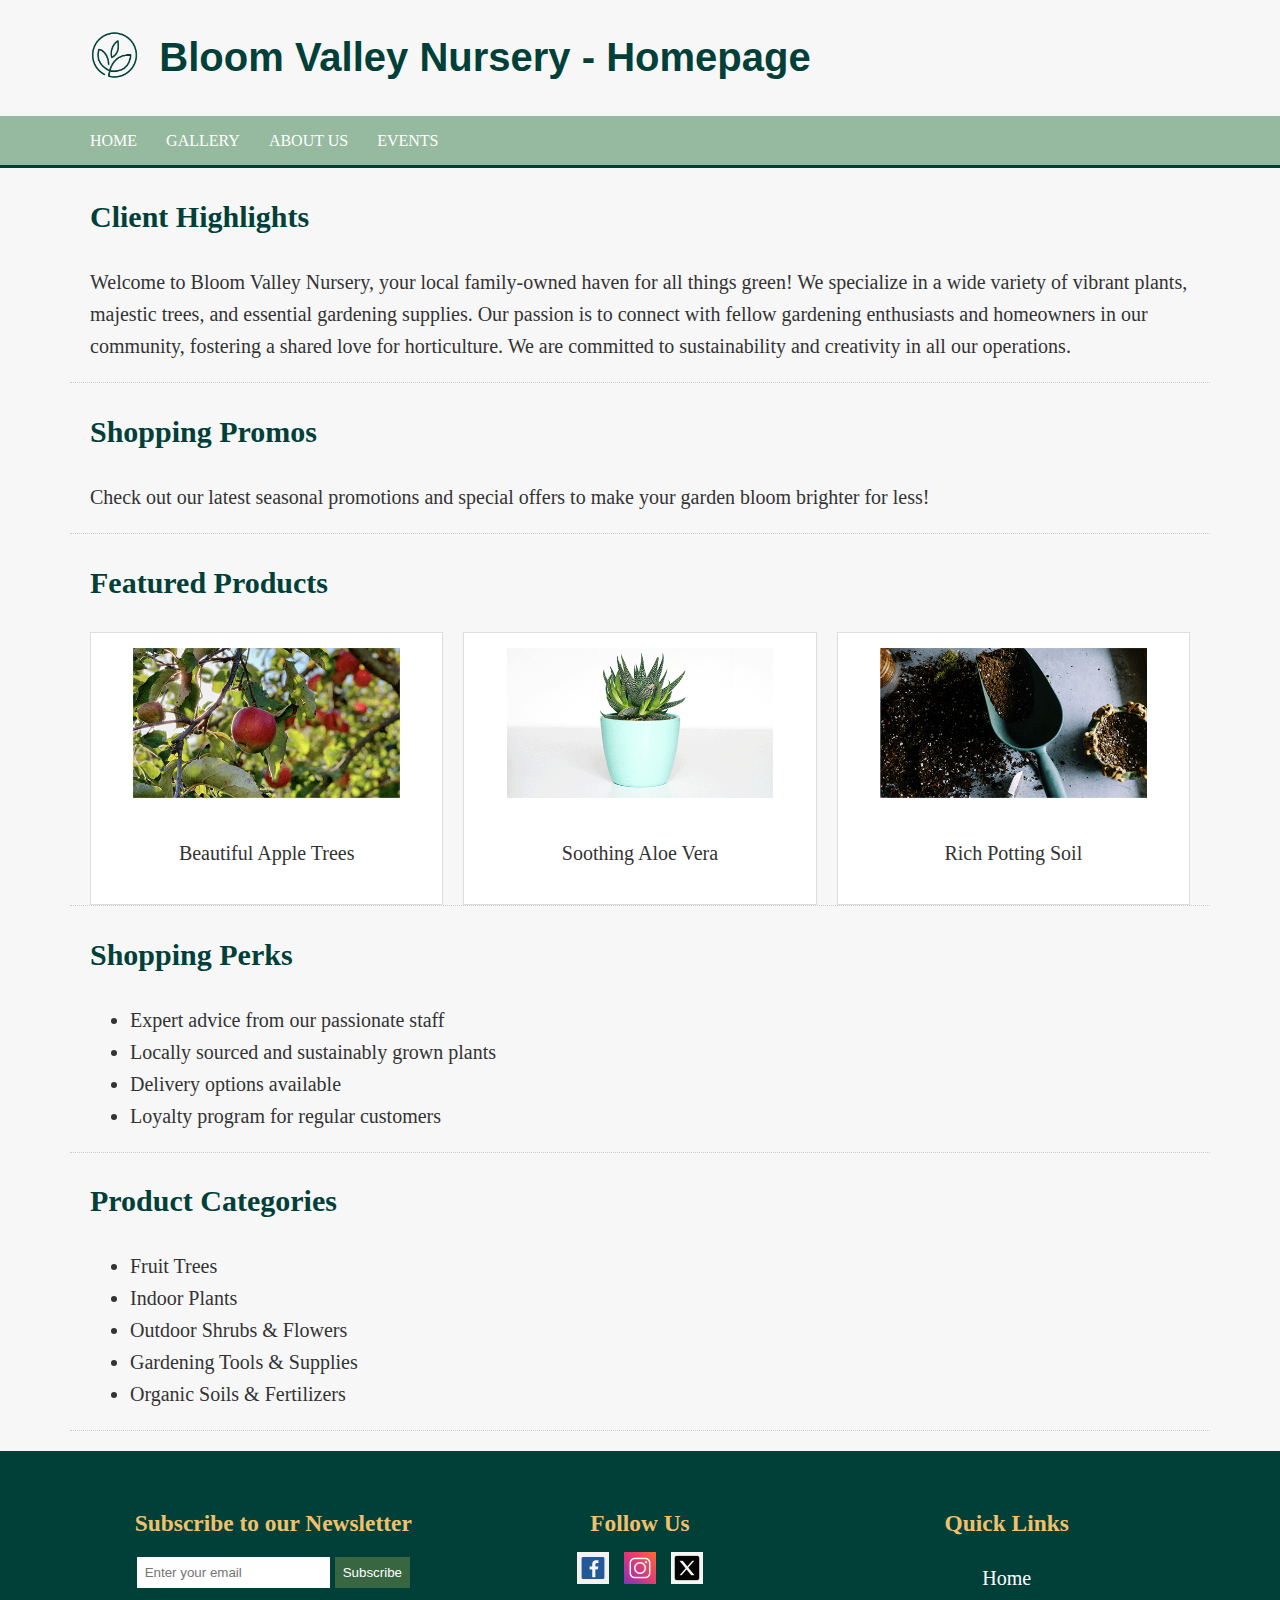
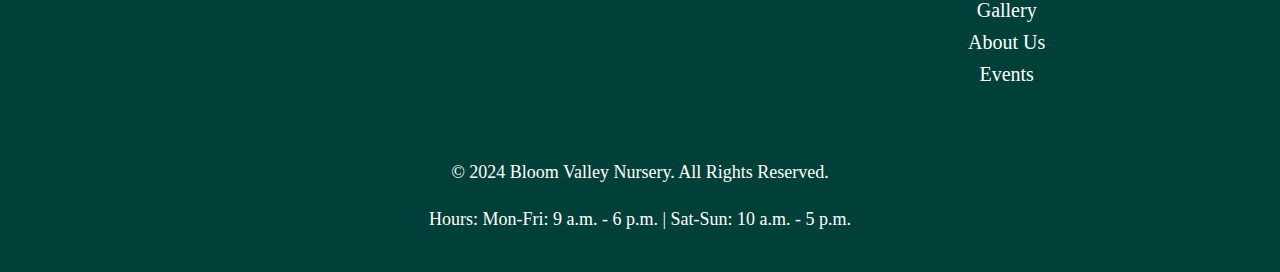
<file: index.html>
<!DOCTYPE html>
<html lang="en">
<head>
    <meta charset="UTF-8">
    <meta name="viewport" content="width=device-width, initial-scale=1.0">
    <title>Bloom Valley Nursery - Home</title>
    <link rel="stylesheet" href="css/style.css">
    <link rel="icon" href="assets/images/bloom_valley_logo.png" type="image/png">
</head>
<body>
    <header>
        <div class="container">
            <img src="assets/images/bloom_valley_logo.png" alt="Bloom Valley Nursery Logo" id="logo">
            <h1>Bloom Valley Nursery - Homepage</h1>
            
            
        </div>
        <div class="menu-nav">
            <div class="container">
                <nav>
                    <ul>
                        <li><a href="index.html">Home</a></li>
                        <li><a href="gallery.html">Gallery</a></li>
                        <li><a href="about.html">About Us</a></li>
                        <li><a href="events.html">Events</a></li> 
                    </ul>
                </nav>
            </div>
        </div>
    </header>

    <main>
        <section id="client-highlights" class="container">
            <h2>Client Highlights</h2>
            <!-- Content for Client Highlights -->
            <p>Welcome to Bloom Valley Nursery, your local family-owned haven for all things green! We specialize in a wide variety of vibrant plants, majestic trees, and essential gardening supplies. Our passion is to connect with fellow gardening enthusiasts and homeowners in our community, fostering a shared love for horticulture. We are committed to sustainability and creativity in all our operations.</p>
        </section>

        <section id="shopping-promos" class="container">
            <h2>Shopping Promos</h2>
            <!-- Content for Shopping Promos -->
            <p>Check out our latest seasonal promotions and special offers to make your garden bloom brighter for less!</p>
        </section>

        <section id="product-images" class="container">
            <h2>Featured Products</h2>
            <!-- Content for Product/Item Images -->
            <div class="product-preview-grid">
                <!-- Example product - to be populated or styled further -->
                <div class="product-item-preview">
                    <img src="assets/images/Client1_AppleTree.png" alt="Apple Tree">
                    <p>Beautiful Apple Trees</p>
                </div>
                <div class="product-item-preview">
                    <img src="assets/images/Client1_AloePlant.png" alt="Aloe Vera Plant">
                    <p>Soothing Aloe Vera</p>
                </div>
                <div class="product-item-preview">
                    <img src="assets/images/Client1_PottingSoil.png" alt="Potting Soil">
                    <p>Rich Potting Soil</p>
                </div>
            </div>
        </section>

        <section id="shopping-perks" class="container">
            <h2>Shopping Perks</h2>
            <!-- Content for Shopping Perks -->
            <ul>
                <li>Expert advice from our passionate staff</li>
                <li>Locally sourced and sustainably grown plants</li>
                <li>Delivery options available</li>
                <li>Loyalty program for regular customers</li>
            </ul>
        </section>

        <section id="product-categories" class="container">
            <h2>Product Categories</h2>
            <!-- Content for Categories of Products -->
            <ul>
                <li>Fruit Trees</li>
                <li>Indoor Plants</li>
                <li>Outdoor Shrubs & Flowers</li>
                <li>Gardening Tools & Supplies</li>
                <li>Organic Soils & Fertilizers</li>
            </ul>
        </section>
    </main>

    <footer>
        <div class="container">
            <div class="footer-column">
                <h3>Subscribe to our Newsletter</h3>
                <form id="newsletter-form">
                    <input type="email" placeholder="Enter your email" required>
                    <button type="submit">Subscribe</button>
                </form>
            </div>
            <div class="footer-column">
                <h3>Follow Us</h3>
                <div class="social-media-links">
                    <!-- Placeholder social media links -->
                    <a href="#" aria-label="Facebook"><img src="assets/images/placeholder_social_fb.png" alt="Facebook"></a>
                    <a href="#" aria-label="Instagram"><img src="assets/images/placeholder_social_ig.png" alt="Instagram"></a>
                    <a href="#" aria-label="Twitter"><img src="assets/images/placeholder_social_tw.png" alt="Twitter"></a>
                </div>
            </div>
            <div class="footer-column">
                <h3>Quick Links</h3>
                <nav>
                    <ul>
                        <li><a href="index.html">Home</a></li>
                        <li><a href="gallery.html">Gallery</a></li>
                        <li><a href="about.html">About Us</a></li>
                        <li><a href="events.html">Events</a></li>
                    </ul>
                </nav>
            </div>
            <div class="footer-copyright">
                <p>&copy; 2024 Bloom Valley Nursery. All Rights Reserved.</p>
                <p>Hours: Mon-Fri: 9 a.m. - 6 p.m. | Sat-Sun: 10 a.m. - 5 p.m.</p>
            </div>
        </div>
    </footer>

    <script src="js/script.js"></script>
</body>
</html>
</file>
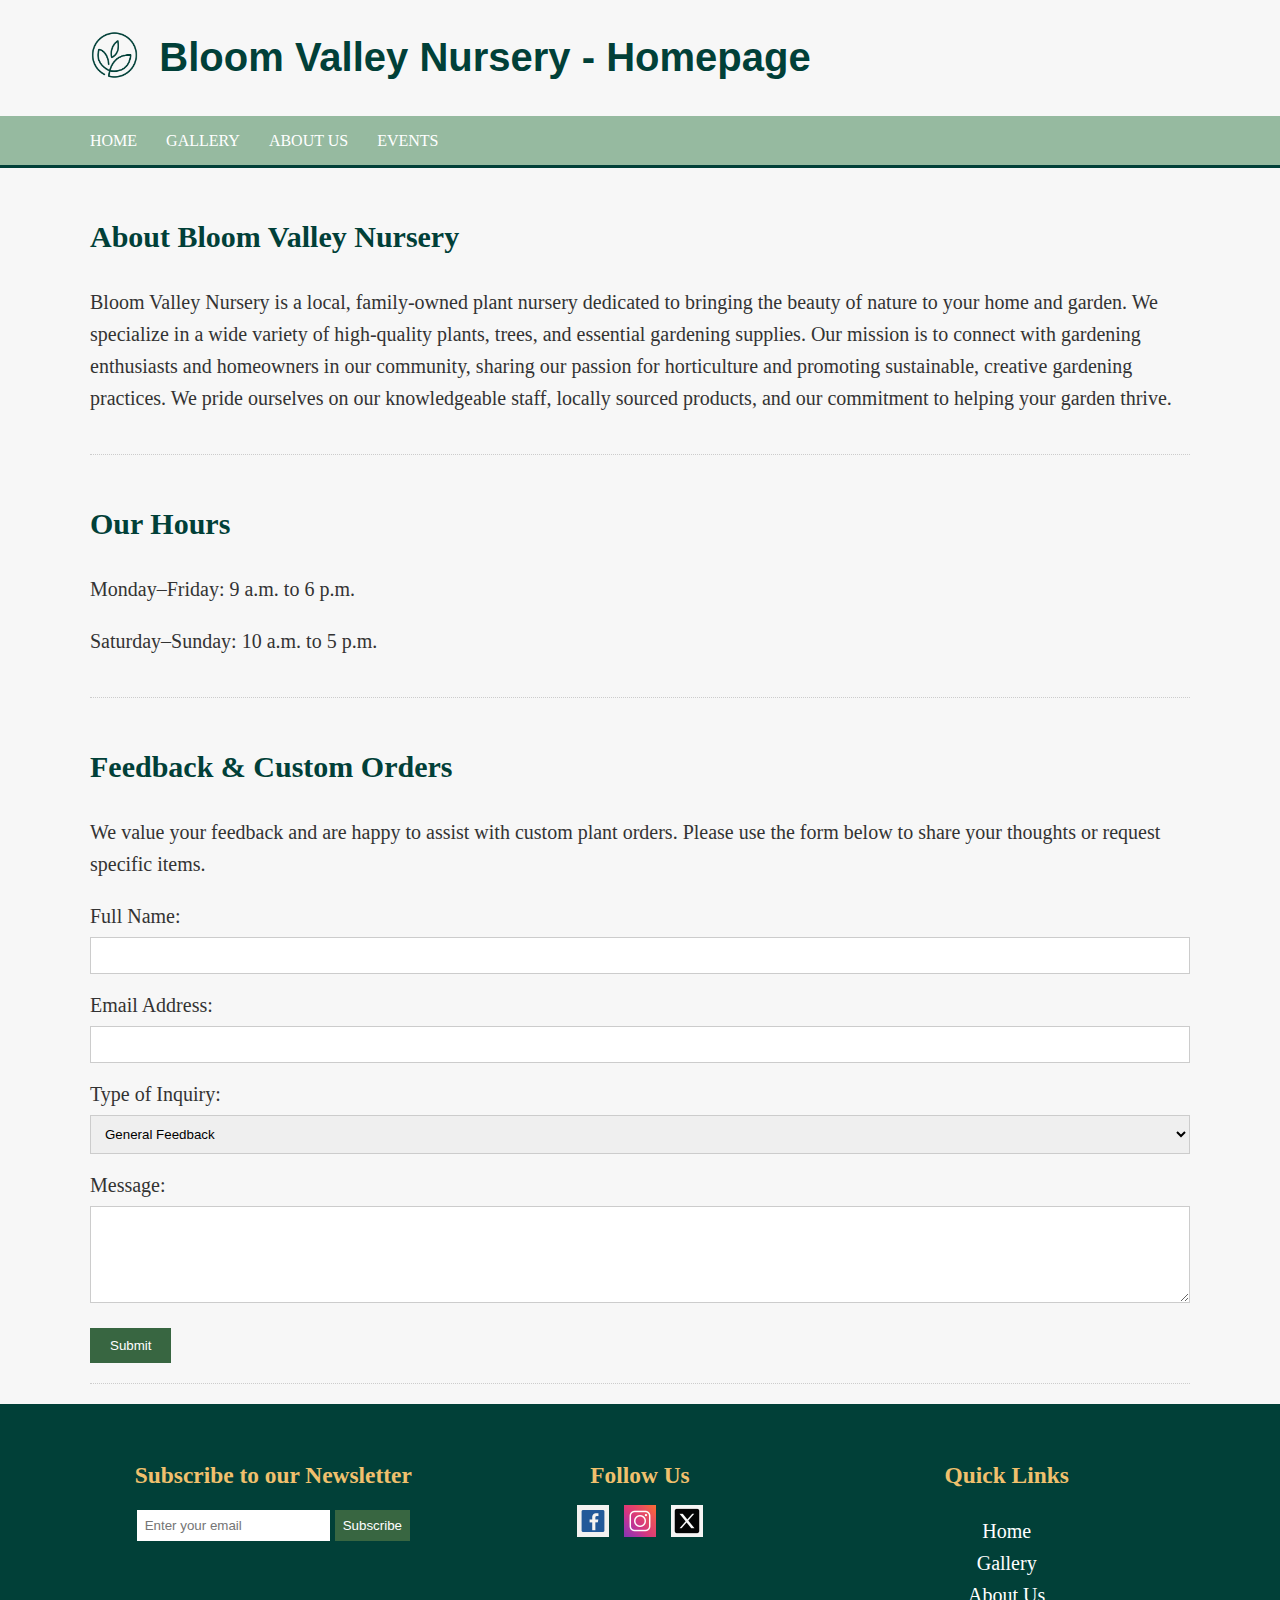
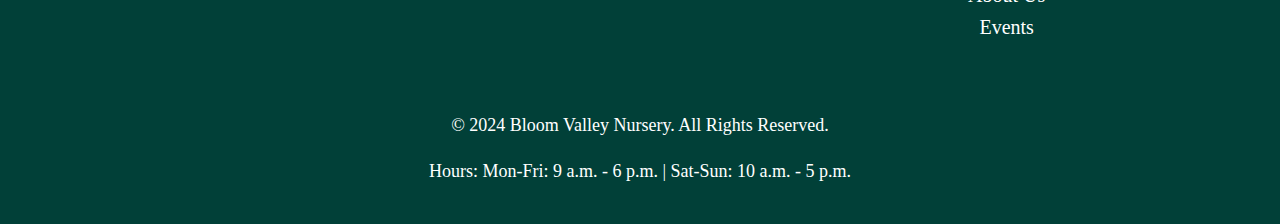
<file: about.html>
<!DOCTYPE html>
<html lang="en">
<head>
    <meta charset="UTF-8">
    <meta name="viewport" content="width=device-width, initial-scale=1.0">
    <title>Bloom Valley Nursery - About Us</title>
    <link rel="stylesheet" href="css/style.css">
    <link rel="icon" href="assets/images/bloom_valley_logo.png" type="image/png">
</head>
<body>
    <header>
        <div class="container">
            <img src="assets/images/bloom_valley_logo.png" alt="Bloom Valley Nursery Logo" id="logo">
            <h1>Bloom Valley Nursery - Homepage</h1>
            
            
        </div>
        <div class="menu-nav">
            <div class="container">
                <nav>
                    <ul>
                        <li><a href="index.html">Home</a></li>
                        <li><a href="gallery.html">Gallery</a></li>
                        <li><a href="about.html">About Us</a></li>
                        <li><a href="events.html">Events</a></li> 
                    </ul>
                </nav>
            </div>
        </div>
    </header>

    <main class="container">
        <section id="about-description">
            <h2>About Bloom Valley Nursery</h2>
            <p>Bloom Valley Nursery is a local, family-owned plant nursery dedicated to bringing the beauty of nature to your home and garden. We specialize in a wide variety of high-quality plants, trees, and essential gardening supplies. Our mission is to connect with gardening enthusiasts and homeowners in our community, sharing our passion for horticulture and promoting sustainable, creative gardening practices. We pride ourselves on our knowledgeable staff, locally sourced products, and our commitment to helping your garden thrive.</p>
        </section>

        <section id="business-hours">
            <h2>Our Hours</h2>
            <p>Monday–Friday: 9 a.m. to 6 p.m.</p>
            <p>Saturday–Sunday: 10 a.m. to 5 p.m.</p>
        </section>

        <section id="feedback-form-section">
            <h2>Feedback & Custom Orders</h2>
            <p>We value your feedback and are happy to assist with custom plant orders. Please use the form below to share your thoughts or request specific items.</p>
            <form id="client-feedback-form">
                <div>
                    <label for="name">Full Name:</label>
                    <input type="text" id="name" name="name" required>
                </div>
                <div>
                    <label for="email">Email Address:</label>
                    <input type="email" id="email" name="email" required>
                </div>
                <div>
                    <label for="feedback-type">Type of Inquiry:</label>
                    <select id="feedback-type" name="feedback-type">
                        <option value="feedback">General Feedback</option>
                        <option value="custom-order">Custom Order Request</option>
                        <option value="question">Question</option>
                    </select>
                </div>
                <div>
                    <label for="message">Message:</label>
                    <textarea id="message" name="message" rows="5" required></textarea>
                </div>
                <button type="submit">Submit</button>
            </form>
        </section>
    </main>

    <footer>
        <div class="container">
            <div class="footer-column">
                <h3>Subscribe to our Newsletter</h3>
                <form id="newsletter-form-about">
                    <input type="email" placeholder="Enter your email" required>
                    <button type="submit">Subscribe</button>
                </form>
            </div>
            <div class="footer-column">
                <h3>Follow Us</h3>
                <div class="social-media-links">
                    <a href="#" aria-label="Facebook"><img src="assets/images/placeholder_social_fb.png" alt="Facebook"></a>
                    <a href="#" aria-label="Instagram"><img src="assets/images/placeholder_social_ig.png" alt="Instagram"></a>
                    <a href="#" aria-label="Twitter"><img src="assets/images/placeholder_social_tw.png" alt="Twitter"></a>
                </div>
            </div>
            <div class="footer-column">
                <h3>Quick Links</h3>
                <nav>
                    <ul>
                        <li><a href="index.html">Home</a></li>
                        <li><a href="gallery.html">Gallery</a></li>
                        <li><a href="about.html">About Us</a></li>
                        <li><a href="events.html">Events</a></li>
                    </ul>
                </nav>
            </div>
            <div class="footer-copyright">
                <p>&copy; 2024 Bloom Valley Nursery. All Rights Reserved.</p>
                <p>Hours: Mon-Fri: 9 a.m. - 6 p.m. | Sat-Sun: 10 a.m. - 5 p.m.</p>
            </div>
        </div>
    </footer>

    <script src="js/script.js"></script>
</body>
</html>
</file>
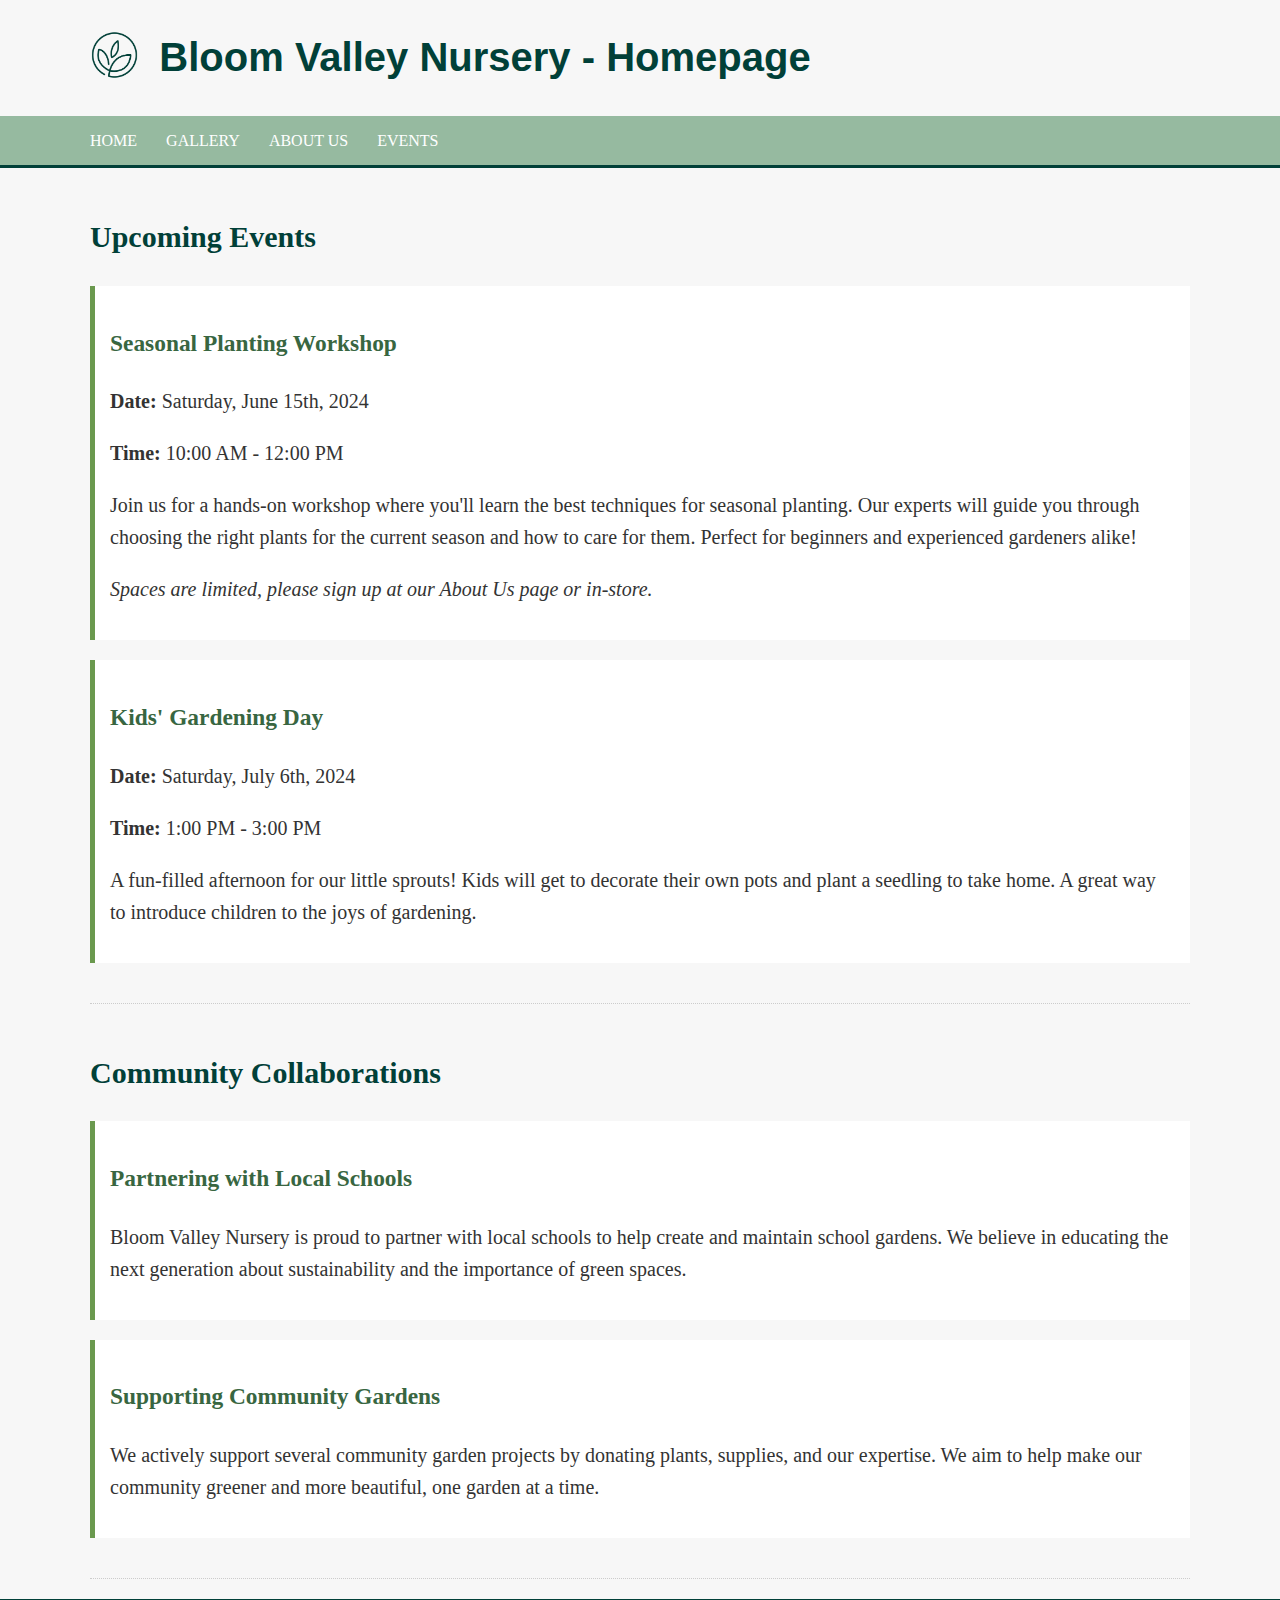
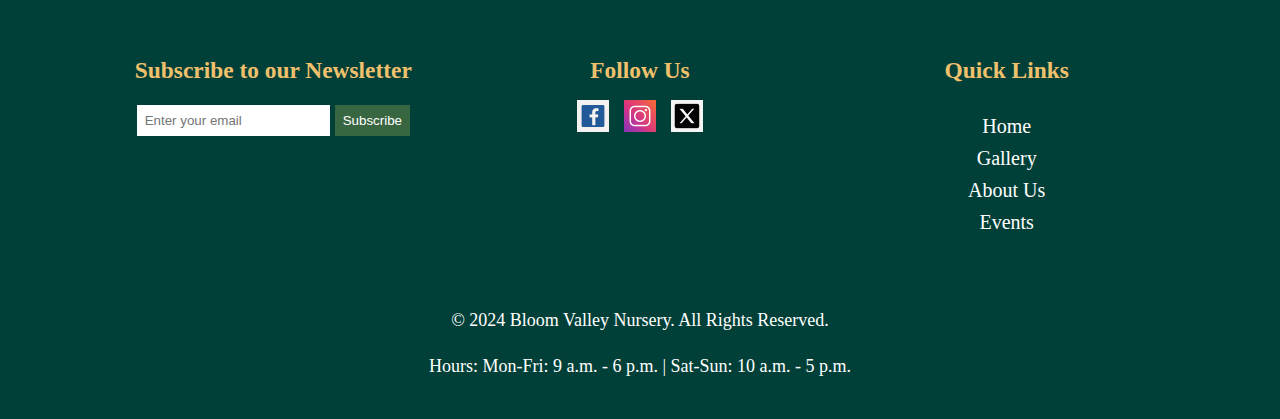
<file: events.html>
<!DOCTYPE html>
<html lang="en">
<head>
    <meta charset="UTF-8">
    <meta name="viewport" content="width=device-width, initial-scale=1.0">
    <title>Bloom Valley Nursery - Events & Collaborations</title>
    <link rel="stylesheet" href="css/style.css">
    <link rel="icon" href="assets/images/bloom_valley_logo.png" type="image/png">
</head>
<body>
    <header>
        <div class="container">
            <img src="assets/images/bloom_valley_logo.png" alt="Bloom Valley Nursery Logo" id="logo">
            <h1>Bloom Valley Nursery - Homepage</h1>
            
            
        </div>
        <div class="menu-nav">
            <div class="container">
                <nav>
                    <ul>
                        <li><a href="index.html">Home</a></li>
                        <li><a href="gallery.html">Gallery</a></li>
                        <li><a href="about.html">About Us</a></li>
                        <li><a href="events.html">Events</a></li> 
                    </ul>
                </nav>
            </div>
        </div>
    </header>

    <main class="container">
        <section id="upcoming-events">
            <h2>Upcoming Events</h2>
            <article class="event-item">
                <h3>Seasonal Planting Workshop</h3>
                <p><strong>Date:</strong> Saturday, June 15th, 2024</p>
                <p><strong>Time:</strong> 10:00 AM - 12:00 PM</p>
                <p>Join us for a hands-on workshop where you'll learn the best techniques for seasonal planting. Our experts will guide you through choosing the right plants for the current season and how to care for them. Perfect for beginners and experienced gardeners alike!</p>
                <p><em>Spaces are limited, please sign up at our About Us page or in-store.</em></p>
            </article>
            <article class="event-item">
                <h3>Kids' Gardening Day</h3>
                <p><strong>Date:</strong> Saturday, July 6th, 2024</p>
                <p><strong>Time:</strong> 1:00 PM - 3:00 PM</p>
                <p>A fun-filled afternoon for our little sprouts! Kids will get to decorate their own pots and plant a seedling to take home. A great way to introduce children to the joys of gardening.</p>
            </article>
        </section>

        <section id="collaborations">
            <h2>Community Collaborations</h2>
            <article class="collaboration-item">
                <h3>Partnering with Local Schools</h3>
                <p>Bloom Valley Nursery is proud to partner with local schools to help create and maintain school gardens. We believe in educating the next generation about sustainability and the importance of green spaces.</p>
            </article>
            <article class="collaboration-item">
                <h3>Supporting Community Gardens</h3>
                <p>We actively support several community garden projects by donating plants, supplies, and our expertise. We aim to help make our community greener and more beautiful, one garden at a time.</p>
            </article>
        </section>
    </main>

    <footer>
        <div class="container">
            <div class="footer-column">
                <h3>Subscribe to our Newsletter</h3>
                <form id="newsletter-form-events">
                    <input type="email" placeholder="Enter your email" required>
                    <button type="submit">Subscribe</button>
                </form>
            </div>
            <div class="footer-column">
                <h3>Follow Us</h3>
                <div class="social-media-links">
                    <a href="#" aria-label="Facebook"><img src="assets/images/placeholder_social_fb.png" alt="Facebook"></a>
                    <a href="#" aria-label="Instagram"><img src="assets/images/placeholder_social_ig.png" alt="Instagram"></a>
                    <a href="#" aria-label="Twitter"><img src="assets/images/placeholder_social_tw.png" alt="Twitter"></a>
                </div>
            </div>
            <div class="footer-column">
                <h3>Quick Links</h3>
                <nav>
                    <ul>
                        <li><a href="index.html">Home</a></li>
                        <li><a href="gallery.html">Gallery</a></li>
                        <li><a href="about.html">About Us</a></li>
                        <li><a href="events.html">Events</a></li>
                    </ul>
                </nav>
            </div>
            <div class="footer-copyright">
                <p>&copy; 2024 Bloom Valley Nursery. All Rights Reserved.</p>
                <p>Hours: Mon-Fri: 9 a.m. - 6 p.m. | Sat-Sun: 10 a.m. - 5 p.m.</p>
            </div>
        </div>
    </footer>

    <script src="js/script.js"></script>
</body>
</html>
</file>
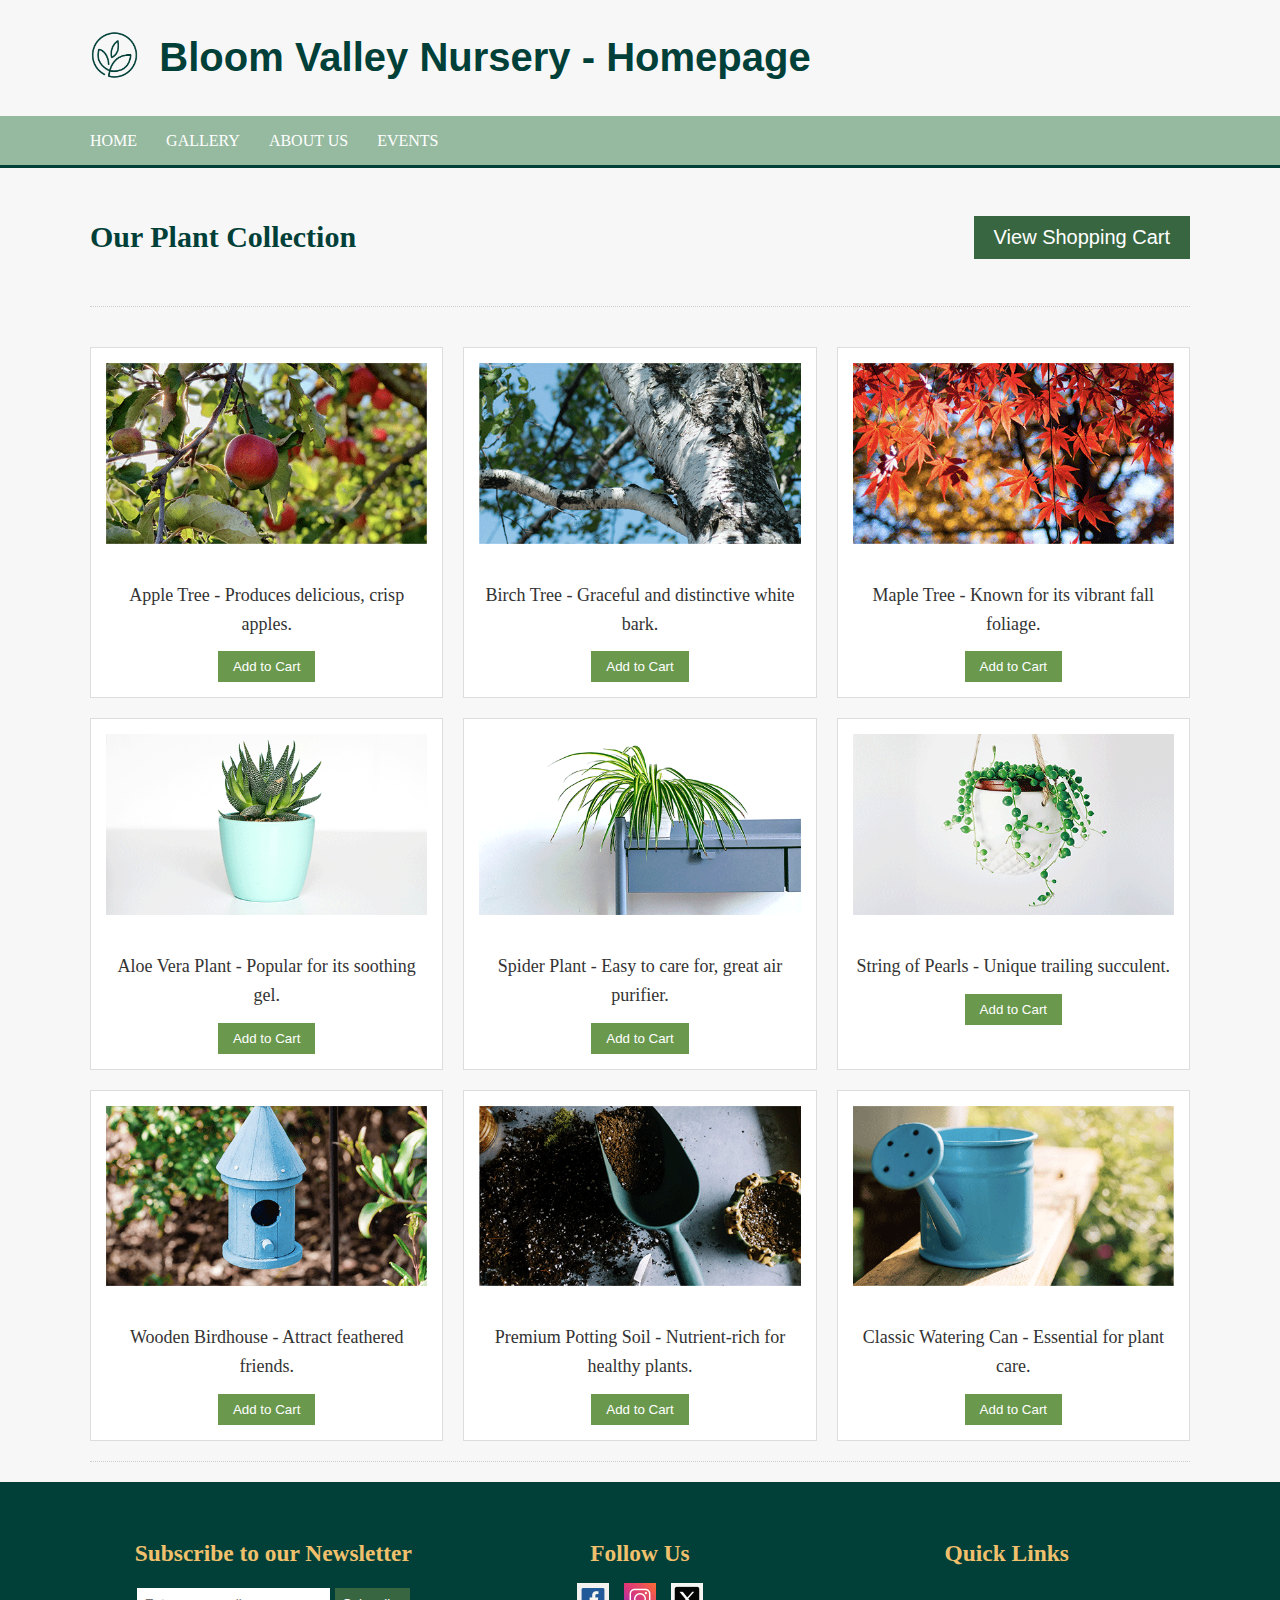
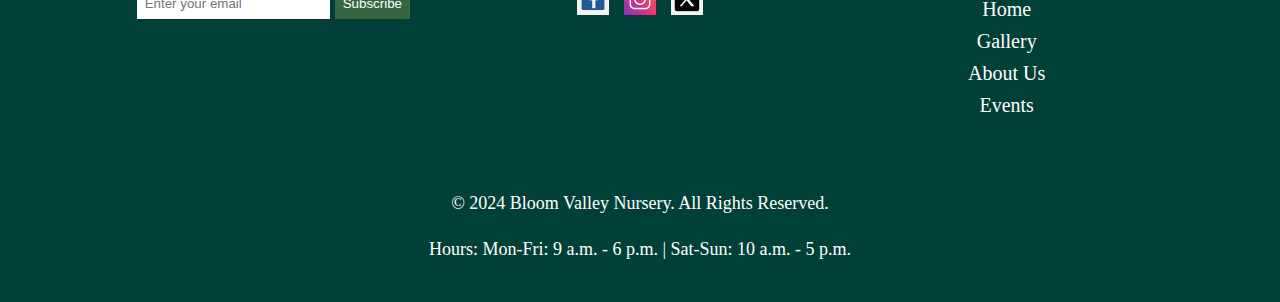
<file: gallery.html>
<!DOCTYPE html>
<html lang="en">
<head>
    <meta charset="UTF-8">
    <meta name="viewport" content="width=device-width, initial-scale=1.0">
    <title>Bloom Valley Nursery - Gallery</title>
    <link rel="stylesheet" href="css/style.css">
    <link rel="icon" href="assets/images/bloom_valley_logo.png" type="image/png">
</head>
<body>
    <header>
        <div class="container">
            <img src="assets/images/bloom_valley_logo.png" alt="Bloom Valley Nursery Logo" id="logo">
            <h1>Bloom Valley Nursery - Homepage</h1>
            
            
        </div>
        <div class="menu-nav">
            <div class="container">
                <nav>
                    <ul>
                        <li><a href="index.html">Home</a></li>
                        <li><a href="gallery.html">Gallery</a></li>
                        <li><a href="about.html">About Us</a></li>
                        <li><a href="events.html">Events</a></li> 
                    </ul>
                </nav>
            </div>
        </div>
    </header>

    <main class="container">
        <section id="gallery-intro">
            <h2>Our Plant Collection</h2>
            <button id="view-cart-button">View Shopping Cart</button> 
        </section>

        <section id="gallery-grid">
            <!-- Row 1 -->
            <div class="gallery-item">
                <img src="assets/images/Client1_AppleTree.png" alt="Apple Tree">
                <p>Apple Tree - Produces delicious, crisp apples.</p>
                <button class="add-to-cart-button" data-item-name="Apple Tree" data-item-price="45.00">Add to Cart</button>
            </div>
            <div class="gallery-item">
                <img src="assets/images/Client1_BirchTree.png" alt="Birch Tree">
                <p>Birch Tree - Graceful and distinctive white bark.</p>
                <button class="add-to-cart-button" data-item-name="Birch Tree" data-item-price="55.00">Add to Cart</button>
            </div>
            <div class="gallery-item">
                <img src="assets/images/Client1_MapleTree.png" alt="Maple Tree">
                <p>Maple Tree - Known for its vibrant fall foliage.</p>
                <button class="add-to-cart-button" data-item-name="Maple Tree" data-item-price="60.00">Add to Cart</button>
            </div>
            <!-- Row 2 -->
            <div class="gallery-item">
                <img src="assets/images/Client1_AloePlant.png" alt="Aloe Vera Plant">
                <p>Aloe Vera Plant - Popular for its soothing gel.</p>
                <button class="add-to-cart-button" data-item-name="Aloe Vera Plant" data-item-price="15.00">Add to Cart</button>
            </div>
            <div class="gallery-item">
                <img src="assets/images/Client1_SpiderPlant.png" alt="Spider Plant">
                <p>Spider Plant - Easy to care for, great air purifier.</p>
                <button class="add-to-cart-button" data-item-name="Spider Plant" data-item-price="12.00">Add to Cart</button>
            </div>
            <div class="gallery-item">
                <img src="assets/images/Client1_StringofPearls.png" alt="String of Pearls Plant">
                <p>String of Pearls - Unique trailing succulent.</p>
                <button class="add-to-cart-button" data-item-name="String of Pearls Plant" data-item-price="18.00">Add to Cart</button>
            </div>
            <!-- Row 3 -->
            <div class="gallery-item">
                <img src="assets/images/Client1_BirdHouse.png" alt="Birdhouse">
                <p>Wooden Birdhouse - Attract feathered friends.</p>
                <button class="add-to-cart-button" data-item-name="Birdhouse" data-item-price="25.00">Add to Cart</button>
            </div>
            <div class="gallery-item">
                <img src="assets/images/Client1_PottingSoil.png" alt="Potting Soil">
                <p>Premium Potting Soil - Nutrient-rich for healthy plants.</p>
                <button class="add-to-cart-button" data-item-name="Potting Soil" data-item-price="10.00">Add to Cart</button>
            </div>
            <div class="gallery-item">
                <img src="assets/images/Client1_WateringCan.png" alt="Watering Can">
                <p>Classic Watering Can - Essential for plant care.</p>
                <button class="add-to-cart-button" data-item-name="Watering Can" data-item-price="20.00">Add to Cart</button>
            </div>
        </section>
    </main>

    <footer>
        <div class="container">
            <div class="footer-column">
                <h3>Subscribe to our Newsletter</h3>
                <form id="newsletter-form-gallery">
                    <input type="email" placeholder="Enter your email" required>
                    <button type="submit">Subscribe</button>
                </form>
            </div>
            <div class="footer-column">
                <h3>Follow Us</h3>
                <div class="social-media-links">
                    <a href="#" aria-label="Facebook"><img src="assets/images/placeholder_social_fb.png" alt="Facebook"></a>
                    <a href="#" aria-label="Instagram"><img src="assets/images/placeholder_social_ig.png" alt="Instagram"></a>
                    <a href="#" aria-label="Twitter"><img src="assets/images/placeholder_social_tw.png" alt="Twitter"></a>
                </div>
            </div>
            <div class="footer-column">
                <h3>Quick Links</h3>
                <nav>
                    <ul>
                        <li><a href="index.html">Home</a></li>
                        <li><a href="gallery.html">Gallery</a></li>
                        <li><a href="about.html">About Us</a></li>
                        <li><a href="events.html">Events</a></li>
                    </ul>
                </nav>
            </div>
            <div class="footer-copyright">
                <p>&copy; 2024 Bloom Valley Nursery. All Rights Reserved.</p>
                <p>Hours: Mon-Fri: 9 a.m. - 6 p.m. | Sat-Sun: 10 a.m. - 5 p.m.</p>
            </div>
        </div>
    </footer>

    <!-- Modal for Shopping Cart -->
    <div id="cart-modal" class="modal">
        <div class="modal-content">
            <span class="close-button">&times;</span>
            <h2>Your Shopping Cart</h2>
            <div id="cart-items-container">
                <!-- Cart items will be dynamically inserted here -->
            </div>
            <div id="cart-total-container">
                <p>Total: $<span id="cart-total">0.00</span></p>
            </div>
            <button id="clear-cart-button">Clear Cart</button>
            <button id="process-order-button">Process Order</button>
        </div>
    </div>

    <script src="js/script.js"></script>
</body>
</html>
</file>
<file: css/style.css>
body {
    font-family: 'Calibri', serif;
    line-height: 1.6;
    margin: 0;
    padding: 0;
    background-color: #f7f7f7;
    color: #333333;
    font-size: 20px;
}

.container {
    width: 90%;
    max-width: 1100px;
    margin: auto;
    overflow: hidden;
    padding: 0 20px;
}

header {
    background: #f7f7f7;
    color: #014038;
    padding-top: 30px;
    min-height: 70px;
    border-bottom: #014038 3px solid;
}

header #logo {
    float: left;
    height: 50px;
    margin-right: 20px;
}

header h1 {
    float: left;
    margin-top: -5px;
    font-family: 'Trebuchet MS', sans-serif;
    font-weight: bold;
    font-size: 40px;
}

header nav {
    float: left;
}

header ul {
    margin: 0;
    padding: 0;
    list-style: none;
}

header li {
    display: inline-flex;
    padding: 12px 24px 12px 0;
}

header a {
    color: #fff;
    text-decoration: none;
    text-transform: uppercase;
    font-size: 16px;
}

header a:hover {
    color: #014038;
}

header .menu-nav {
    background-color: #96baa0;
}

main section {
    padding: 20px 0;
    border-bottom: 1px #ccc dotted;
}

main h2 {
    color: #014038;
    font-family: 'Times New Roman', serif;
    font-size: 30px;
}

footer {
    padding: 20px;
    margin-top: 20px;
    color: #ffffff;
    background-color: #014038;
    text-align: center;
}

footer .container {
    display: flex;
    flex-wrap: wrap;
    justify-content: space-around;
}

footer .footer-column {
    flex: 1;
    padding: 10px;
    min-width: 200px;
}

footer h3 {
    color: #f0c06d;
    font-family: 'Times New Roman', serif;
    margin-bottom: 10px;
}

footer input[type="email"], footer button {
    padding: 8px;
    margin-top: 5px;
    border: none;
}

footer button {
    background-color: #386641;
    color: white;
    cursor: pointer;
}

footer .social-media-links img {
    width: 32px;
    height: 32px;
    margin: 0 5px;
}

footer nav ul {
    list-style: none;
    padding: 0;
}

footer nav li a {
    color: #fff;
    text-decoration: none;
}

footer nav li a:hover {
    color: #F2E8CF;
}

.footer-copyright {
    width: 100%;
    margin-top: 20px;
    font-size: 0.9em;
}

#gallery-intro {
    display: flex;
    justify-content: space-between;
    align-items: center;
}

#view-cart-button {
    padding: 10px 20px;
    background-color: #386641;
    color: white;
    border: none;
    cursor: pointer;
    font-size: 1em;
}

#gallery-grid {
    display: grid;
    grid-template-columns: repeat(3, 1fr);
    gap: 20px;
    margin-top: 20px;
}

.gallery-item {
    border: 1px solid #ddd;
    padding: 15px;
    text-align: center;
    background-color: #fff;
}

.gallery-item img {
    max-width: 100%;
    height: auto;
    max-height: 200px;
    object-fit: cover;
    margin-bottom: 10px;
}

.gallery-item p {
    font-size: 0.9em;
    margin-bottom: 10px;
}

.add-to-cart-button {
    padding: 8px 15px;
    background-color: #6A994E;
    color: white;
    border: none;
    cursor: pointer;
}

#client-feedback-form div {
    margin-bottom: 15px;
}

#client-feedback-form label {
    display: block;
    margin-bottom: 5px;
}

#client-feedback-form input[type="text"],
#client-feedback-form input[type="email"],
#client-feedback-form select,
#client-feedback-form textarea {
    width: 100%;
    padding: 10px;
    border: 1px solid #ccc;
    box-sizing: border-box;
}

#client-feedback-form button {
    padding: 10px 20px;
    background-color: #386641;
    color: white;
    border: none;
    cursor: pointer;
}

.modal {
    display: none;
    position: fixed;
    z-index: 1;
    left: 0;
    top: 0;
    width: 100%;
    height: 100%;
    overflow: auto;
    background-color: rgb(0,0,0);
    background-color: rgba(0,0,0,0.4);
}

.modal-content {
    background-color: #fefefe;
    margin: 15% auto;
    padding: 20px;
    border: 1px solid #888;
    width: 80%;
    max-width: 600px;
}

.close-button {
    color: #aaa;
    float: right;
    font-size: 28px;
    font-weight: bold;
}

.close-button:hover,
.close-button:focus {
    color: black;
    text-decoration: none;
    cursor: pointer;
}

#cart-items-container .cart-item {
    border-bottom: 1px solid #eee;
    padding: 10px 0;
    display: flex;
    justify-content: space-between;
}

#cart-total-container {
    text-align: right;
    margin-top: 20px;
    font-weight: bold;
}

#clear-cart-button, #process-order-button {
    padding: 10px 15px;
    margin-top: 10px;
    cursor: pointer;
}

#clear-cart-button {
    background-color: #d9534f;
    color: white;
    border: none;
}

#process-order-button {
    background-color: #5cb85c;
    color: white;
    border: none;
    margin-left: 10px;
}

.menu-toggle {
    display: none;
    background: none;
    border: none;
    color: white;
    font-size: 24px;
    cursor: pointer;
    float: right;
    margin: 10px;
}

@media (max-width: 768px) {
    header h1 {
        font-size: 1.5em;
        margin-top: 10px;
    }
    header nav {
        float: none;
        width: 100%;
        margin-top: 10px;
    }
    header nav ul {
        display: none;
        flex-direction: column;
        width: 100%;
    }
    header nav ul.active {
        display: flex;
    }
    header nav li {
        display: block;
        text-align: center;
        padding: 10px 0;
        border-top: 1px solid #4a7c59;
    }
    .menu-toggle {
        display: block;
    }
    #gallery-grid {
        grid-template-columns: repeat(2, 1fr);
    }
    footer .container {
        flex-direction: column;
        align-items: center;
    }
}

@media (max-width: 480px) {
    #gallery-grid {
        grid-template-columns: 1fr;
    }
}

.product-preview-grid {
    display: grid;
    grid-template-columns: repeat(auto-fit, minmax(250px, 1fr));
    gap: 20px;
}

.product-item-preview {
    border: 1px solid #ddd;
    padding: 15px;
    text-align: center;
    background-color: #fff;
}

.product-item-preview img {
    max-width: 100%;
    height: auto;
    max-height: 150px;
    object-fit: cover;
    margin-bottom: 10px;
}

.event-item, .collaboration-item {
    background-color: #fff;
    padding: 15px;
    margin-bottom: 20px;
    border-left: 5px solid #6A994E;
}

.event-item h3, .collaboration-item h3 {
    font-family: 'Merriweather', serif;
    color: #386641;
}
</file>
